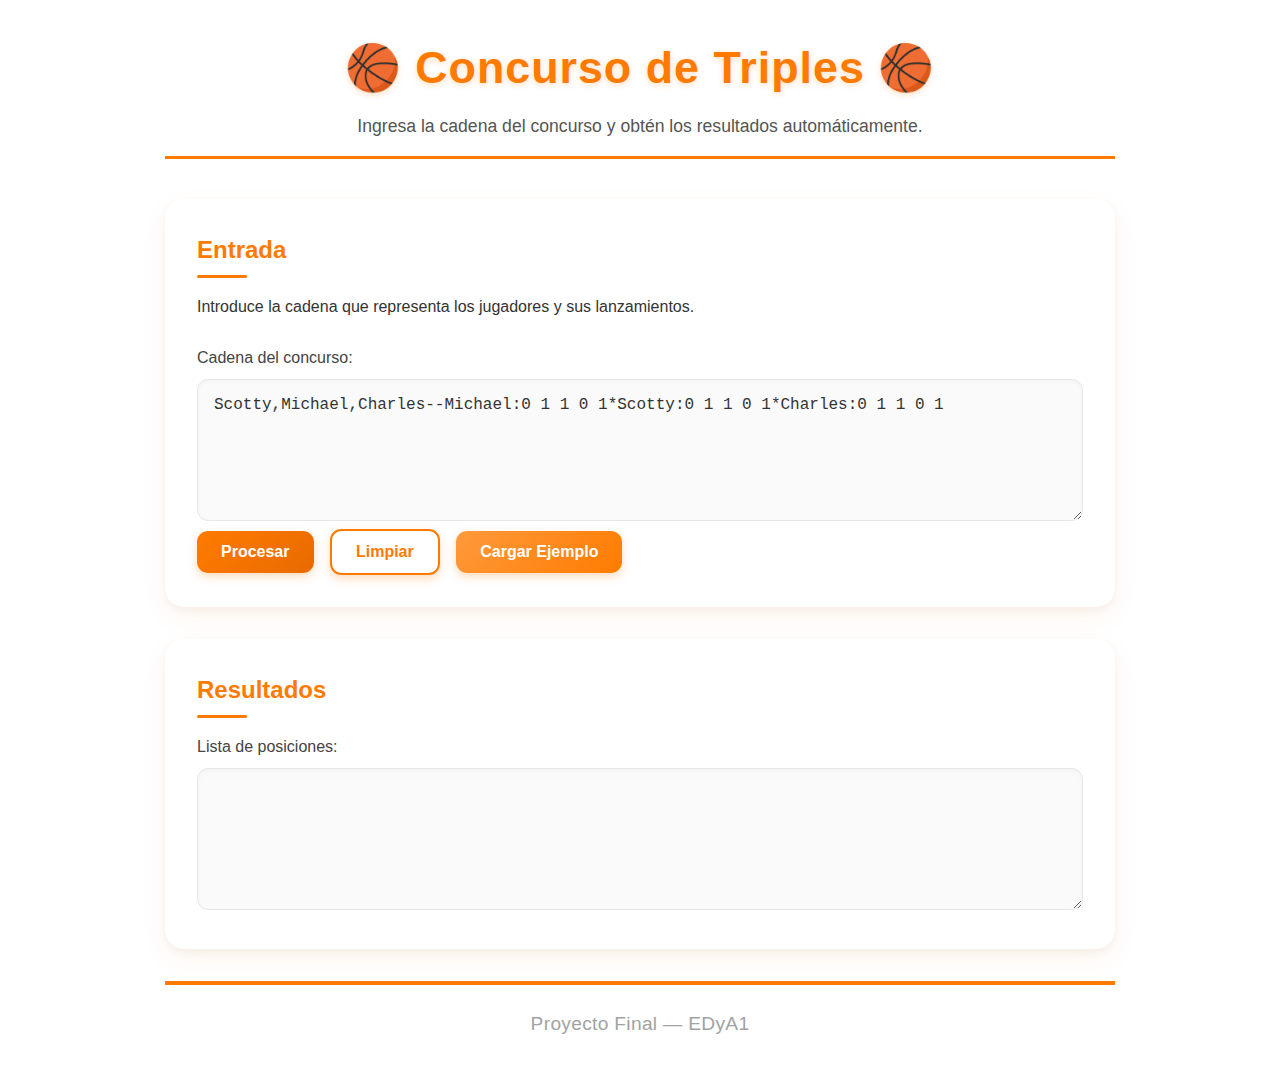
<file: index.html>
<!doctype html>
<html lang="es">
<head>
    <meta charset="utf-8" />
    <meta name="viewport" content="width=device-width,initial-scale=1" />
    <title>Concurso de Triples</title>
    <script type="module" src="Scripts/main.js"></script>
    <link rel="stylesheet" href="Public/Styles/style.css" />
</head>
<body>
    <!-- Header -->
    <header>
        <h1>🏀 Concurso de Triples 🏀</h1>
        <p>Ingresa la cadena del concurso y obtén los resultados automáticamente.</p>
    </header>

    <!-- Main -->
    <main>
    <!-- Entrada -->
    <section id="entrada" aria-labelledby="entrada-titulo">
        <h2 id="entrada-titulo">Entrada</h2>
        <p>Introduce la cadena que representa los jugadores y sus lanzamientos.</p>
        <br/>
        <label for="concurso-input">Cadena del concurso:</label>
        <textarea
            id="concurso-input"
            name="concurso"
            rows="6"
            cols="80"
        >Scotty,Michael,Charles--Michael:0 1 1 0 1*Scotty:0 1 1 0 1*Charles:0 1 1 0 1</textarea>
        </textarea>

        <div>
            <button id="btn-procesar" type="button">Procesar</button>
            <button id="btn-limpiar" type="button">Limpiar</button>
            <button id="btn-ejemplo" type="button">Cargar Ejemplo</button>
        </div>
    </section>

    <!-- Resultados -->
    <section id="resultados" aria-labelledby="resultados-titulo">
        <h2 id="resultados-titulo">Resultados</h2>

        <!-- Texto plano -->
        <div>
        <label for="salida-texto">Lista de posiciones:</label>
        <textarea id="salida-texto" rows="6" cols="80" readonly aria-live="polite"></textarea>
        </div>

    </section>
    </main>

    <!-- Footer -->
    <footer>
        <p>Proyecto Final — EDyA1</p>
    </footer>


</body>
</html>
</file>
<file: Public/Styles/style.css>
/* === RESET GLOBAL === */
* {
    margin: 0;
    padding: 0;
    box-sizing: border-box;
}

html {
    font-family: "Poppins", "Segoe UI", Roboto, sans-serif;
    background-color: #fff;
    color: #333;
    scroll-behavior: smooth;
}

/* === BODY LAYOUT === */
body {
    display: flex;
    flex-direction: column;
    min-height: 100vh;
    background: (#fffaf6 60%, #ffc596 100%);
    padding: 2rem;
    line-height: 1.6;
}

/* === CONTENEDORES PRINCIPALES === */
header,
main,
footer {
    max-width: 950px;
    width: 100%;
    margin: 0 auto;
}

/* === HEADER === */
header {
    text-align: center;
    margin-bottom: 2.5rem;
    padding-bottom: 1rem;
    border-bottom: 3px solid #ff7b00;
}

header h1 {
    font-size: 2.8rem;
    font-weight: 700;
    color: #ff7b00;
    text-shadow: 0 2px 6px rgba(255, 123, 0, 0.25);
    letter-spacing: 1px;
}

header p {
    font-size: 1.1rem;
    color: #555;
    margin-top: 0.5rem;
}

/* === SECCIONES === */
section {
    background: #fff;
    border-radius: 1.2rem;
    padding: 2rem;
    margin-bottom: 2rem;
    box-shadow: 0 10px 25px rgba(255, 123, 0, 0.08),
        0 4px 10px rgba(0, 0, 0, 0.04);
    transition: transform 0.25s ease, box-shadow 0.25s ease;
}

section:hover {
    transform: translateY(-3px);
    box-shadow: 0 15px 30px rgba(255, 123, 0, 0.12),
        0 6px 15px rgba(0, 0, 0, 0.06);
}

section h2 {
    font-size: 1.5rem;
    font-weight: 600;
    color: #ff7b00;
    margin-bottom: 1rem;
    position: relative;
}

section h2::after {
    content: "";
    display: block;
    width: 50px;
    height: 3px;
    background-color: #ff7b00;
    border-radius: 2px;
    margin-top: 6px;
}

/* === TEXTAREAS === */
textarea {
    width: 100%;
    border: 1px solid #e6e6e6;
    border-radius: 0.7rem;
    padding: 1rem;
    font-family: "JetBrains Mono", monospace;
    font-size: 1rem;
    background-color: #fafafa;
    color: #333;
    resize: vertical;
    transition: all 0.25s ease;
    box-shadow: inset 0 2px 4px rgba(0, 0, 0, 0.03);
}

textarea:focus {
    outline: none;
    border-color: #ff7b00;
    background-color: #fff;
    box-shadow: 0 0 0 4px rgba(255, 123, 0, 0.2);
}

/* === LABELS === */
label {
    font-weight: 500;
    display: block;
    margin-bottom: 0.5rem;
    color: #444;
}

/* === BOTONES === */
button {
    background: linear-gradient(135deg, #ff9a3c, #ff7b00);
    color: #fff;
    border: none;
    border-radius: 0.7rem;
    padding: 0.75rem 1.5rem;
    font-size: 1rem;
    cursor: pointer;
    font-weight: 600;
    box-shadow: 0 4px 10px rgba(255, 123, 0, 0.25);
    transition: all 0.25s ease;
}

button:hover {
    background: linear-gradient(135deg, #ffa84a, #ff7b00);
    transform: translateY(-2px);
    box-shadow: 0 8px 16px rgba(255, 123, 0, 0.35);
}

button:active {
    transform: scale(0.97);
    box-shadow: 0 2px 6px rgba(255, 123, 0, 0.3);
}

button+button {
    margin-left: 0.75rem;
}

/* === FOOTER === */
footer {
    text-align: center;
    margin-top: auto;
    padding-top: 1.5rem;
    border-top: 4px solid #ff7b00;
    color: #999999;
    font-size: 1.2rem;
    letter-spacing: 0.3px;
}

footer p {
    opacity: 0.9;
}

/* === EFECTOS DE INTERACCIÓN === */
textarea,
button {
    transition: all 0.25s ease;
}

#btn-procesar {
    background: linear-gradient(135deg, #ff7b00, #e86a00);
}

#btn-limpiar {
    background: linear-gradient(135deg, #fff, #fff);
    color: #ff7b00;
    border: 2px solid #ff7b00;
}

#btn-limpiar:hover {
    background: #fff4eb;
}

#btn-ejemplo {
    background: linear-gradient(135deg, #ff9a3c, #ff7b00);
}

/* === RESPONSIVO === */
@media (max-width: 700px) {
    body {
        padding: 1rem;
    }

    section {
        padding: 1.5rem;
    }

    header h1 {
        font-size: 2.2rem;
    }

    textarea {
        font-size: 0.95rem;
    }

    button {
        width: 100%;
        margin: 0.4rem 0;
    }

    button+button {
        margin-left: 0;
    }
}
</file>
